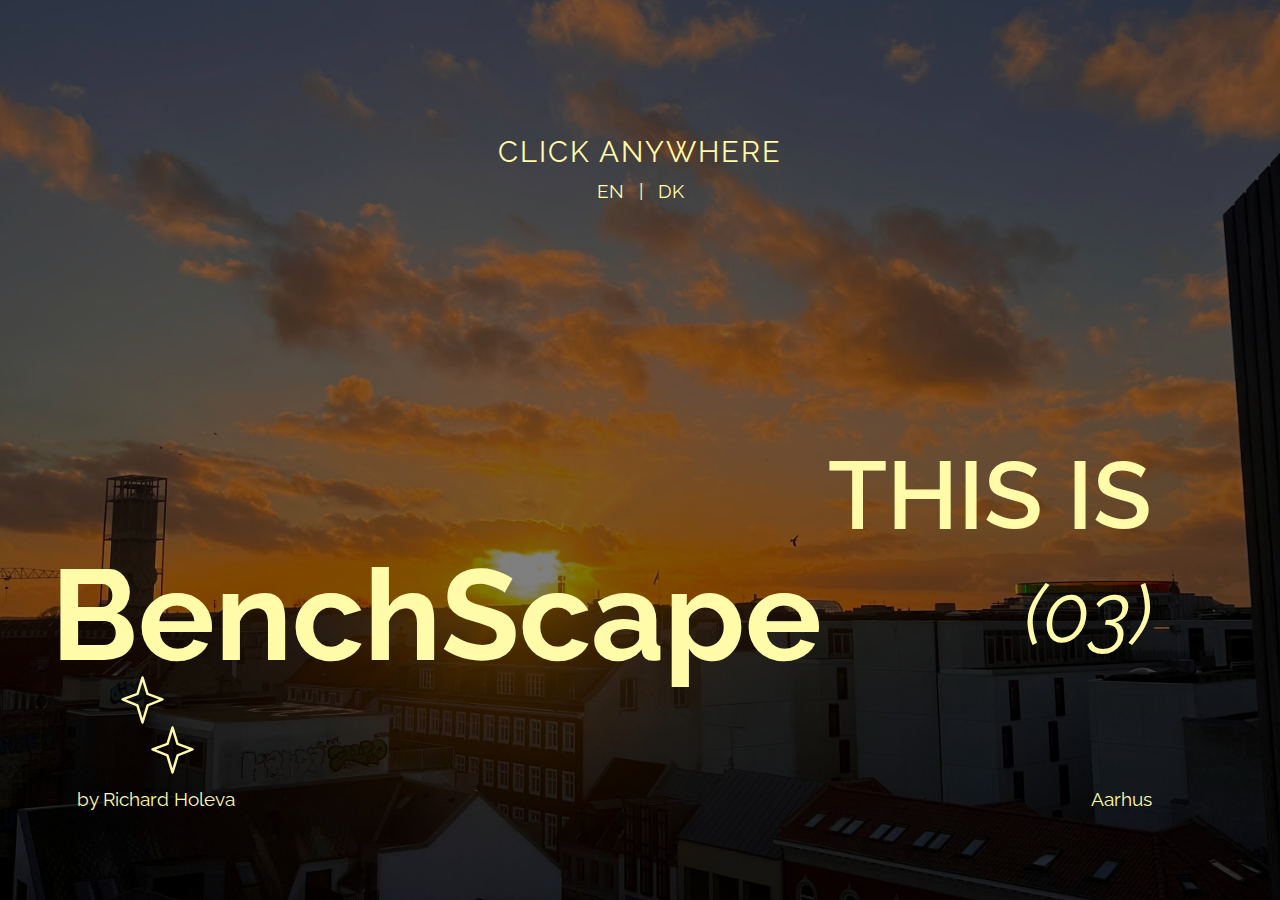
<file: index.html>
<!DOCTYPE html>
<html lang="en">
<head>
    <meta charset="UTF-8">
    <meta name="viewport" content="width=device-width, initial-scale=1.0">
    <title>BenchScape</title>
    <link href="https://fonts.googleapis.com/css2?family=Raleway:wght@300;400;600&display=swap" rel="stylesheet">   
    <link rel="stylesheet" href="CSS/styles.css">
</head>
<body>
    <div class="container">
        <div class="click-anywhere">CLICK ANYWHERE</div>
        <div class="languages">
            <span id="en-button">EN</span> | <span id="dk-button">DK</span>
        </div>
        <h1>BenchScape</h1>
        <div class="svg-icons">
            <svg xmlns="http://www.w3.org/2000/svg" width="50" height="50" viewBox="0 0 73 73" fill="none">
                <path fill-rule="evenodd" clip-rule="evenodd" d="M32.85 1.825C33.2415 1.82438 33.6228 1.94965 33.9376 2.18231C34.2524 2.41497 34.4841 2.7427 34.5984 3.1171L41.6356 26.2325L62.6778 33.9231C63.0248 34.0502 63.325 34.2797 63.5388 34.5811C63.7525 34.8826 63.8697 35.2418 63.8748 35.6113C63.88 35.9808 63.7728 36.3432 63.5676 36.6505C63.3623 36.9577 63.0686 37.1955 62.7253 37.3322L41.8217 45.636L34.5984 69.8719C34.4858 70.2481 34.2548 70.578 33.9398 70.8125C33.6249 71.047 33.2427 71.1736 32.85 71.1736C32.4573 71.1736 32.0751 71.047 31.7602 70.8125C31.4452 70.578 31.2143 70.2481 31.1017 69.8719L23.8783 45.636L2.97476 37.3322C2.63145 37.1955 2.33773 36.9577 2.13246 36.6505C1.9272 36.3432 1.82005 35.9808 1.82519 35.6113C1.83033 35.2418 1.94752 34.8826 2.16127 34.5811C2.37501 34.2797 2.67523 34.0502 3.02221 33.9231L24.0645 26.2325L31.1053 3.1171C31.2194 2.7433 31.4505 2.416 31.7646 2.1834C32.0787 1.95079 32.4592 1.82516 32.85 1.825ZM32.85 9.9134L27.2911 28.1634C27.2086 28.4338 27.0645 28.6814 26.8701 28.8867C26.6756 29.0919 26.4361 29.2491 26.1705 29.346L8.77096 35.7116L26.0501 42.5736C26.3061 42.6757 26.5356 42.8346 26.7215 43.0381C26.9073 43.2417 27.0447 43.4847 27.1232 43.7489L32.8537 62.9625L38.5769 43.7489C38.6554 43.4847 38.7927 43.2417 38.9785 43.0381C39.1644 42.8346 39.3939 42.6757 39.65 42.5736L56.9291 35.7116L39.5295 29.3533C39.2639 29.2564 39.0244 29.0992 38.8299 28.894C38.6355 28.6887 38.4914 28.4411 38.409 28.1707L32.85 9.9134Z" fill="#FFFBA9"/>
            </svg>
            <svg xmlns="http://www.w3.org/2000/svg" width="50" height="50" viewBox="0 0 73 73" fill="none" style="margin-left: 30px;">
                <path fill-rule="evenodd" clip-rule="evenodd" d="M32.85 1.825C33.2415 1.82438 33.6228 1.94965 33.9376 2.18231C34.2524 2.41497 34.4841 2.7427 34.5984 3.1171L41.6356 26.2325L62.6778 33.9231C63.0248 34.0502 63.325 34.2797 63.5388 34.5811C63.7525 34.8826 63.8697 35.2418 63.8748 35.6113C63.88 35.9808 63.7728 36.3432 63.5676 36.6505C63.3623 36.9577 63.0686 37.1955 62.7253 37.3322L41.8217 45.636L34.5984 69.8719C34.4858 70.2481 34.2548 70.578 33.9398 70.8125C33.6249 71.047 33.2427 71.1736 32.85 71.1736C32.4573 71.1736 32.0751 71.047 31.7602 70.8125C31.4452 70.578 31.2143 70.2481 31.1017 69.8719L23.8783 45.636L2.97476 37.3322C2.63145 37.1955 2.33773 36.9577 2.13246 36.6505C1.9272 36.3432 1.82005 35.9808 1.82519 35.6113C1.83033 35.2418 1.94752 34.8826 2.16127 34.5811C2.37501 34.2797 2.67523 34.0502 3.02221 33.9231L24.0645 26.2325L31.1053 3.1171C31.2194 2.7433 31.4505 2.416 31.7646 2.1834C32.0787 1.95079 32.4592 1.82516 32.85 1.825ZM32.85 9.9134L27.2911 28.1634C27.2086 28.4338 27.0645 28.6814 26.8701 28.8867C26.6756 29.0919 26.4361 29.2491 26.1705 29.346L8.77096 35.7116L26.0501 42.5736C26.3061 42.6757 26.5356 42.8346 26.7215 43.0381C26.9073 43.2417 27.0447 43.4847 27.1232 43.7489L32.8537 62.9625L38.5769 43.7489C38.6554 43.4847 38.7927 43.2417 38.9785 43.0381C39.1644 42.8346 39.3939 42.6757 39.65 42.5736L56.9291 35.7116L39.5295 29.3533C39.2639 29.2564 39.0244 29.0992 38.8299 28.894C38.6355 28.6887 38.4914 28.4411 38.409 28.1707L32.85 9.9134Z" fill="#FFFBA9"/>
            </svg>
        </div>
        <div class="this-is-text">THIS IS</div>
        <div class="number">(03)</div>
        <div class="footer">by Richard Holeva</div>
        <div class="location">Aarhus</div>
    </div>

    <script src="JAVA/script.js"></script>
    <script>
        document.getElementById('en-button').addEventListener('click', () => {
            // Do nothing, stay on the same page
        });

        document.getElementById('dk-button').addEventListener('click', () => {
            // Redirect to a non-existent page to simulate a 404 error
            window.location.href = '404.html';
        });
    </script>
</body>
</html>
</file>
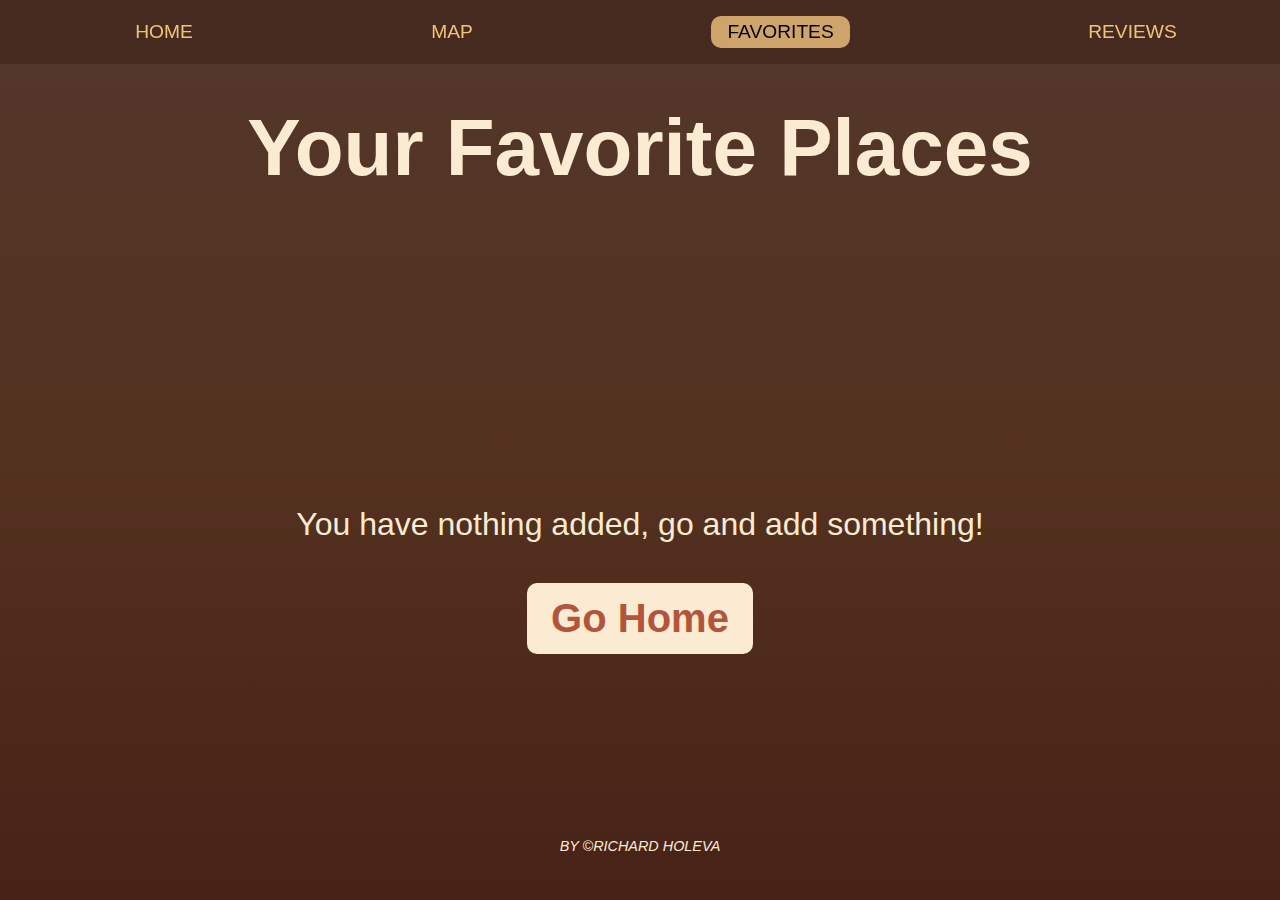
<file: Favorites.html>
<!DOCTYPE html>
<html lang="en">
<head>
    <meta charset="UTF-8">
    <meta name="viewport" content="width=device-width, initial-scale=1.0">
    <title>Your Favorite Places</title>
    <link rel="stylesheet" href="CSS/favorite.css">
</head>
<body>
    <div class="navbar">
        <a href="BRABRAND_PAGE.html">Home</a>
        <a href="https://www.google.com/maps/dir/Dommert%C3%A5rn,+8220+Brabrand/56.1492837,10.134261/Kajakklubben+Skjold+B%C3%A5debro,+Bugt,+Aarhus/@56.1517651,10.0728016,16039m/data=!3m1!1e3!4m15!4m14!1m5!1m1!1s0x464c152c9e6a6d5f:0x9c98ca792ef67d27!2m2!1d10.1058197!2d56.1501204!1m0!1m5!1m1!1s0x464c3ef8e5beaf25:0xbcbb82e87b8de680!2m2!1d10.2475522!2d56.1893192!3e2?entry=ttu&g_ep=EgoyMDI0MTIxMS4wIKXMDSoASAFQAw%3D%3D" target="_blank">Map</a>
        <a href="Favorites.html" class="active">Favorites</a>
        <a href="404.html">Reviews</a>
    </div>
    <div class="container">
        <h1>Your Favorite Places</h1>
        <div class="favorites-section" id="favorites-list">
            <!-- Favorite items will be dynamically injected here -->
        </div>
        <footer>
            <p>BY ©RICHARD HOLEVA</p>
        </footer>
    </div>
    <script src="JAVA/add_favorite.js"></script>
    <script>
        document.addEventListener('DOMContentLoaded', renderFavorites);
    </script>
</body>
</html>
</file>
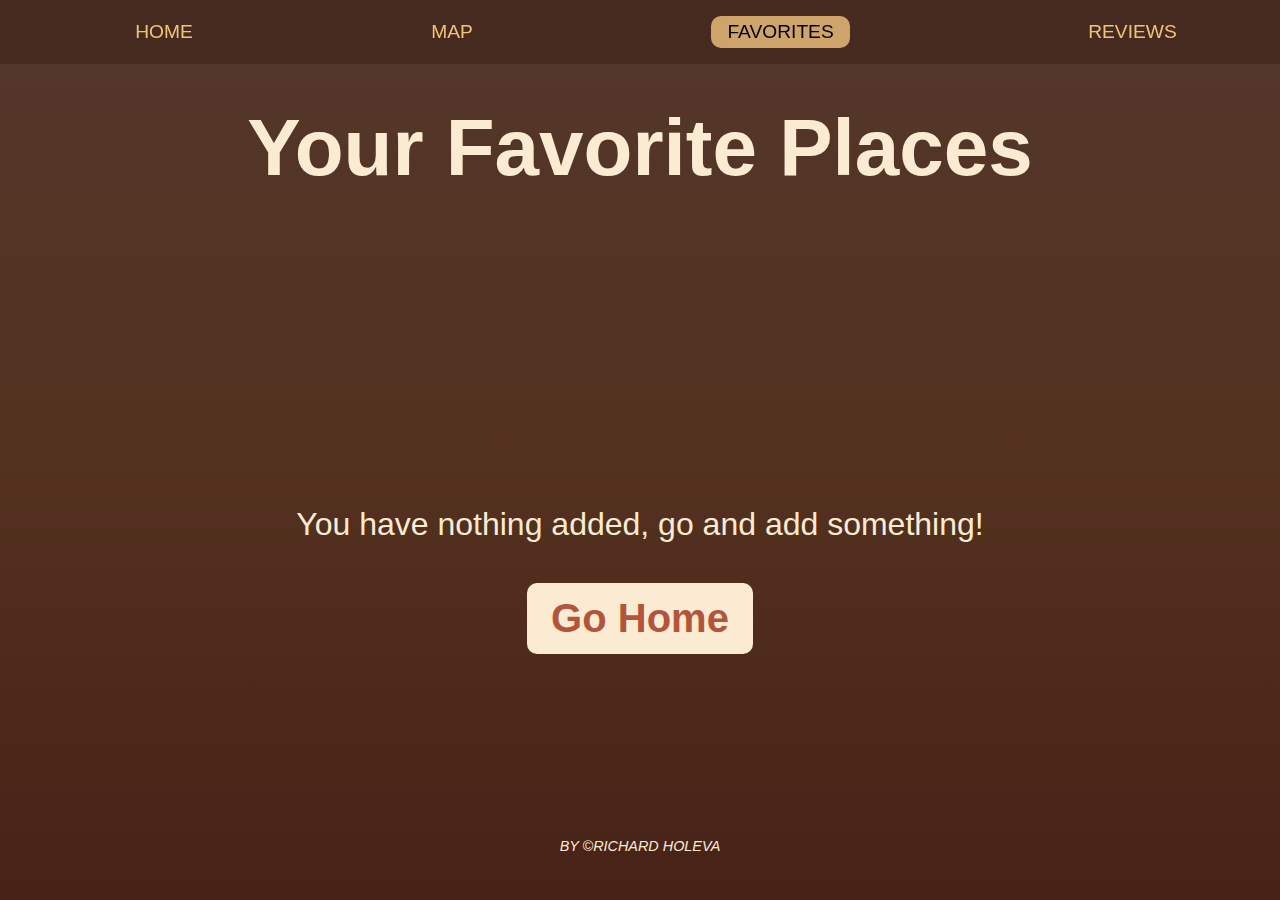
<file: html/favorites.html>
<!DOCTYPE html>
<html lang="en">
<head>
    <meta charset="UTF-8">
    <meta name="viewport" content="width=device-width, initial-scale=1.0">
    <title>Your Favorite Places</title>
    <link rel="stylesheet" href="../CSS/favorite.css">
</head>
<body>
    <div class="navbar">
        <a href="../html/brabrand_page.html">Home</a>
        <a href="https://www.google.com/maps/dir/Dommert%C3%A5rn,+8220+Brabrand/56.1492837,10.134261/Kajakklubben+Skjold+B%C3%A5debro,+Bugt,+Aarhus/@56.1517651,10.0728016,16039m/data=!3m1!1e3!4m15!4m14!1m5!1m1!1s0x464c152c9e6a6d5f:0x9c98ca792ef67d27!2m2!1d10.1058197!2d56.1501204!1m0!1m5!1m1!1s0x464c3ef8e5beaf25:0xbcbb82e87b8de680!2m2!1d10.2475522!2d56.1893192!3e2?entry=ttu&g_ep=EgoyMDI0MTIxMS4wIKXMDSoASAFQAw%3D%3D" target="_blank">Map</a>
        <a href="Favorites.html" class="active">Favorites</a>
        <a href="404.html">Reviews</a>
    </div>
    <div class="container">
        <h1>Your Favorite Places</h1>
        <div class="favorites-section" id="favorites-list">
            <!-- Favorite items will be dynamically injected here -->
        </div>
        <footer>
            <p>BY ©RICHARD HOLEVA</p>
        </footer>
    </div>
    <script src="../JAVA/add_favorite.js"></script>
    <script>
        document.addEventListener('DOMContentLoaded', renderFavorites);
    </script>
</body>
</html>
</file>
<file: CSS/styles.css>
body {
    margin: 0;
    padding: 0;
    font-family: 'Raleway', sans-serif;
    background: url('../images/sunset_salling.jpg') no-repeat center center/cover;
    height: 100vh;
    color: #FFFBA9;
    position: relative;
}

body::before {
    content: '';
    position: absolute;
    top: 0;
    left: 0;
    width: 100%;
    height: 100%;
    background: rgba(0, 0, 0, 0.5); 
    z-index: 1;
}

body.brabrand-page::before {
    content: '';
    position: absolute;
    top: 0;
    left: 0;
    width: 100%;
    height: 100%;
    background: rgba(0, 0, 0, 0.7); /* Darker black filter with 70% opacity */
    z-index: 1;
}

.container {
    position: relative;
    width: 100%;
    height: 100%;
    z-index: 2; 
}

body.brabrand-page .container {
    position: relative;
    z-index: 2; /* Ensure content is above the filter */
}

.click-anywhere {
    position: absolute;
    top: 15%;
    left: 50%;
    transform: translateX(-50%);
    font-size: 1.8rem;
    letter-spacing: 2px;
    text-align: center;
}

.languages {
    position: absolute;
    top: 20%;
    left: 50%;
    transform: translateX(-50%);
    font-size: 1.2rem;
    text-align: center;
}

.languages span {
    margin: 0 10px;
    cursor: pointer;
}

.languages span.active {
    font-weight: bold;
    text-decoration: underline;
}

.container h1 {
    font-size: 8rem;
    position: absolute;
    top: 60%;
    left: 10%; 
    transform: translate(-10%, 0);
    text-align: left;
    margin: 0;
}

.subtitle {
    font-size: 1rem;
    position: absolute;
    top: 25%;
    left: 50%;
    transform: translateX(-50%);
    text-align: center;
}

.sunrise-text {
    font-size: 4rem;
    font-weight: 600;
    position: absolute;
    top: 50%;
    left: 70%;
    transform: translate(-50%, -50%);
    text-align: center;
}

.this-is-text {
    font-size: 6rem;
    font-weight: 600;
    position: absolute;
    top: 55%;
    right: 10%;
    transform: translateY(-50%);
    text-align: right;
    z-index: 2;
}

.number {
    font-size: 5rem;
    font-style:italic;
    position: absolute;
    top: 63%;
    right: 10%;
    text-align: right;
    z-index: 2;
}

.footer {
    position: absolute;
    bottom: 10%;
    left: 6%; 
    font-size: 1.2rem;
}

.location {
    position: absolute;
    bottom: 10%;
    right: 10%;
    font-size: 01.2rem;
}

.svg-icons {
    position: absolute;
    top: 75%; 
    left: 10%;
    transform: translate(-10%, 0);
    display: flex;
    flex-direction: column;
    align-items: flex-start;
}

@media (max-width: 768px) {
    .click-anywhere {
        font-size: 1.18rem;
        top: 16.5%;
    }

    .languages {
        font-size: 1.1rem;
    }

    .container h1 {
        font-size: 3.5rem; 
        top: 58%;
        left: 50%;
        transform: translate(-50%, -50%);
        text-align: center;
    }

    .this-is-text {
        font-size: 2.8rem;
        top: 50%;
        left: 50%;
        transform: translate(-50%, -50%);
        text-align: center;
    }

    .number {
        font-size: 2.5rem;
        top: 65%;
        left: 50%;
        transform: translate(-50%, -50%);
        text-align: center;
    }

    .footer {
        font-size: 1rem;
        bottom: 5%;
        left: 50%;
        transform: translateX(-50%);
        text-align: center;
    }

    .location {
        font-size: 1rem;
        bottom: 8%;
        left: 50%;
        transform: translateX(-50%);
        text-align: center;
    }
}

/*-------------SECOND PAGE-----------*/

.header a {
    color: #FFC773;
    text-decoration: none;
    padding: 10px;
    border-radius: 10px;
    transition: background-color 0.3s;
}

.header a.active {
    background-color: #52382B;
}

.header a:hover {
    background-color: #52382B;
}
</file>
<file: CSS/favorite.css>
/* General styles */
body {
    margin: 0;
    padding: 0;
    font-family: 'Raleway', sans-serif;
    background: linear-gradient(
        0deg, 
        rgba(0, 0, 0, 0.2), /* Semi-transparent dark overlay */
        rgba(0, 0, 0, 0.2)
    ), 
    linear-gradient(
        0deg, 
        #B3553B 0%,  /* Original B3553B */
        #D27D4E 50%, /* Original D27D4E */
        #CF8B6E 100% /* Original CF8B6E */
    ); /* Combined with dark overlay */
    color: #333;
    display: flex;
    flex-direction: column; /* Arrange items vertically */
    align-items: center;
    min-height: 100vh; /* Ensure body takes the full height of the viewport */
    position: relative; /* Set relative positioning for pseudo-element */
}

/* Semi-transparent black overlay */
body::before {
    content: "";
    position: absolute;
    top: 0;
    left: 0;
    width: 100%;
    height: 100%;
    background: rgba(0, 0, 0, 0.5); /* Semi-transparent black overlay */
    z-index: -1; /* Place it behind all content */
}

/* Main container */
.container {
    text-align: center;
    max-width: 1200px;
    padding: 2rem;
    display: flex;
    flex-direction: column; /* Stack items vertically */
    align-items: center; /* Center items horizontally */
    flex: 1; /* Allow container to take up remaining space */
    z-index: 1; /* Ensure content is above the overlay */
}

/* Title alignment */
h1 {
    margin-top: 70px;
    font-size: 5rem;
    font-weight: 600;
    color: #FBEBD3;
    margin-bottom: 5rem; /* Space between title and next element */
    width: 100%;
    text-align: center;
    z-index: 1; /* Ensure title appears above the overlay */
}

/* Favorites Section */
.favorites-section {
    margin: 0.5rem 0;
    display: flex;
    flex-direction: row; /* Arrange items in a row */
    flex-wrap: wrap; /* Wrap items to the next row if they don't fit */
    justify-content: flex-start; /* Align items to the left */
    gap: 1rem; /* Add spacing between items */
    align-items: center; /* Center items horizontally */
    padding: 3rem;
    background: none;
    border: none;
    width: 100%;
    max-width: 1000px;
    z-index: 1; /* Ensure section appears above the overlay */
}

/* Empty Placeholder */
.empty-placeholder {
    text-align: center;
    font-size: 2rem;
    color: #FBEBD3;
    display: flex;
    flex-direction: column;
    align-items: center;
    justify-content: flex-start; /* Align content higher */
    margin-top: 10rem; /* Push the placeholder lower */
    margin-bottom: 5rem; /* Add space below the text and button */
}

/* Paragraph inside placeholder */
.empty-placeholder p {
    margin-bottom: 1.5rem;
}

/* Home Button */
.home-button {
    background-color: #FBEBD3;
    color: #B3553B;
    border: none;
    padding: 0.8rem 1.5rem;
    border-radius: 10px;
    font-size: 2.5rem;
    font-weight: 600;
    cursor: pointer;
    transition: background-color 0.3s ease;
    margin-top: 1rem; /* Adds space between text and button */
}

.home-button:hover {
    background-color: #8A5E54;
    color: #FBEBD3;
}

/* Footer alignment */
footer {
    font-family: 'Raleway', sans-serif; /* Explicitly declare the font family */
    font-weight: 100; /* Set font weight */
    font-style: italic;
    text-align: center;
    font-size: 0.9rem;
    color: #FBEBD3;
    margin-top: auto;
    padding: 0; /* Set padding to 0 to avoid errors */
    width: 100%;
}

/* Navbar styles */
.navbar {
    position: fixed;
    top: 0;
    left: 0;
    width: 100%;
    z-index: 2; /* Ensure it's above the navbar background */
    display: flex;
    justify-content: space-around;
    align-items: center;
    padding: 1rem;
    font-size: 1.2rem;
    font-weight: 600;
    text-transform: uppercase;
    color: #F1C27D;
    background-color: rgba(60, 30, 20, 0.5); /* Add black background with 50% opacity */
}

.navbar a {
    color: #F1C27D;
    font-weight: 500;
    text-decoration: none;
    transition: background-color 0.01s ease, border-radius 0.01s ease;
    display: inline-block;
}

.navbar a:hover {
    text-decoration: underline;
}

.navbar a.active {
    background-color: rgba(241, 195, 125, 0.8);
    border-radius: 10px;
    color: #000000; /* Change font color to black */
    line-height: 1rem;
    display: inline-block;
    text-align: center;
    padding: 0.5rem 1rem; /* Add padding to create a square background */
    text-decoration: none; /* Ensure no underline on hover for active item */
}

.favorites-section {
    display: flex;
    flex-direction: row; /* Arrange items in a row */
    flex-wrap: wrap; /* Wrap items to the next row if they don't fit */
    justify-content: center; /* Align items to the left */
    gap: 1.5rem; /* Add more space between items */
    padding: 2rem; /* Add padding around the section */
}

.favorite-card {
    display: flex;
    flex-direction: column;
    align-items: center;
    position: relative;
    width: 250px; /* Increase the width */
    height: auto;
    margin: 0.5rem; /* Add margin to create space between cards */
    border-radius: 10px;
    background: rgba(255, 255, 255, 0.1);
    padding: 1rem;
    box-shadow: 0px 4px 8px rgba(0, 0, 0, 0.3);
    text-align: center;
}

.favorite-card img {
    width: 100%;
    height: auto; /* Increase the height for larger images */
    border-radius: 10px;
    object-fit: cover; /* Maintain aspect ratio */
}

.remove-button {
    position: absolute;
    top: 10px;
    right: 10px;
    background: rgba(255, 0, 0, 0.8);
    color: #fff;
    border: none;
    border-radius: 50%;
    cursor: pointer;
    width: 30px; /* Slightly larger button for better visibility */
    height: 30px;
    font-size: 1rem;
}

.favorite-title {
    margin-top: 0.8rem;
    font-size: 1.2rem; /* Increase font size */
    color: #FBEBD3;
    text-align: center;
}

/* General styles remain the same as provided above */

/* Responsive Adjustments */
@media (max-width: 1024px) {
    .navbar {
        font-size: 1rem;
        padding: 0.8rem;
    }

    h1 {
        font-size: 4rem;
        margin-bottom: 3rem;
    }

    .favorites-section {
        padding: 1.5rem;
        gap: 1rem;
    }

    .favorite-card {
        width: 200px; /* Adjust card size for tablets */
    }

    .favorite-title {
        font-size: 1.1rem;
    }

    .home-button {
        font-size: 2rem; /* Reduce button size */
        padding: 0.5rem 1rem;
    }
}

@media (max-width: 768px) {
    .navbar {
        flex-wrap: wrap; /* Allow items to wrap */
        justify-content: flex-start; /* Align items to the left */
        padding: 0.5rem 1rem; /* Add padding to the left for better spacing */
        font-size: 0.9rem;
        text-align: center; /* Ensure text is aligned to the left */
    }

    .navbar a {
        margin: 0.5rem; /* Add spacing between links */
        padding: 0.3rem 0.8rem; /* Adjust padding for smaller screens */
    }

    h1 {
        font-size: 3rem; /* Smaller title */
        margin-bottom: 2rem;
    }

    .favorites-section {
        gap: 0.8rem;
    }

    .favorite-card {
        width: 180px; /* Adjust card size for smaller devices */
    }

    .favorite-title {
        font-size: 1rem;
    }

    .remove-button {
        width: 25px;
        height: 25px;
        font-size: 0.8rem;
    }

    footer {
        font-size: 0.8rem;
    }
}

@media (max-width: 480px) {
    .navbar {
        flex-wrap: wrap;
        justify-content: flex-start;
        padding: 0.5rem 1rem;
        font-size: 0.9rem;
        text-align: center;
    }

    .navbar a {
        margin: 0.4rem;
        padding: 0.3rem 0.8rem;
    }

    h1 {
        font-size: 2.5rem; /* Smaller title */
        margin-bottom: 1.5rem;
    }

    .favorites-section {
        flex-direction: column; /* Stack items vertically */
        gap: 1rem;
        padding: 1rem;
    }

    .favorite-card {
        width: 100%; /* Full width for cards on small screens */
        max-width: 250px;
        margin: 0 auto;
    }

    .favorite-title {
        font-size: 0.9rem;
    }

    .home-button {
        font-size: 1.5rem; /* Smaller button */
        padding: 0.5rem 1rem;
    }

    footer {
        font-size: 0.7rem;
    }
}
</file>
